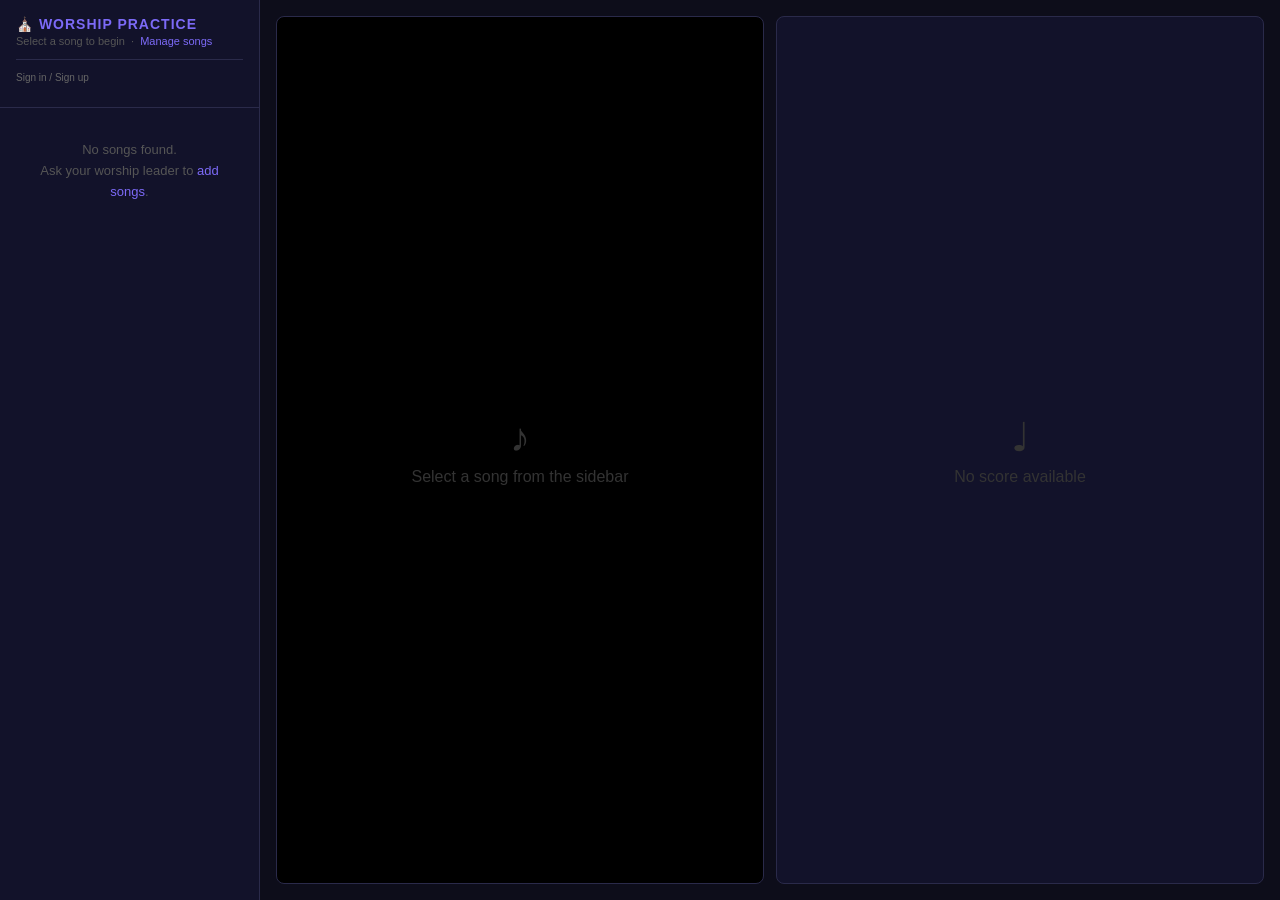
<file: index.html>
<!DOCTYPE html>
<html lang="en">
<head>
  <meta charset="UTF-8">
  <meta name="viewport" content="width=device-width, initial-scale=1.0">
  <title>Worship Practice</title>
  <link rel="stylesheet" href="style.css">
  <script src="https://accounts.google.com/gsi/client" async defer></script>
</head>
<body>
  <div class="app-layout">
    <!-- Sidebar -->
    <div class="sidebar">
      <div class="sidebar-header">
        <h1>⛪ Worship Practice</h1>
        <p>Select a song to begin &nbsp;·&nbsp; <a href="admin.html" style="color:#7c6af7;text-decoration:none;font-size:11px">Manage songs</a></p>
        <div id="google-acct-section" class="google-acct-section"></div>
      </div>
      <div class="song-list" id="song-list"></div>
    </div>

    <!-- Main player -->
    <div class="main">
      <!-- Key info bar -->
      <div class="key-bar" id="key-bar" style="display:none">
        <span class="song-name" id="bar-title"></span>
        <div class="key-display">
          <div class="key-block">
            <div class="label">Original Key</div>
            <div class="value" id="bar-orig">—</div>
          </div>
          <div class="arrow">→</div>
          <div class="key-block">
            <div class="label">Target Key</div>
            <div class="value target" id="bar-target">—</div>
          </div>
          <div class="semitone-box">
            <div class="label">Shift</div>
            <div class="value" id="bar-semitones">0</div>
          </div>
        </div>
        <div class="ext-badge not-installed" id="ext-badge">
          <div class="dot"></div>
          <span id="ext-badge-text">Install extension for pitch shifting</span>
        </div>
      </div>

      <!-- Split: player + score -->
      <div class="content-split">
        <!-- YouTube player -->
        <div class="player-wrapper">
          <div class="player-placeholder" id="player-placeholder">
            <div class="icon">♪</div>
            <div>Select a song from the sidebar</div>
          </div>
          <div id="player-container" style="display:none;width:100%;height:100%">
            <div id="yt-player"></div>
          </div>
        </div>

        <!-- Score panel -->
        <div class="score-panel" id="score-panel">
          <div class="score-placeholder" id="score-placeholder">
            <div class="icon">♩</div>
            <div>No score available</div>
          </div>
          <iframe id="score-frame" class="score-frame" style="display:none" frameborder="0" allowfullscreen
            allow="autoplay" sandbox="allow-scripts allow-same-origin allow-forms allow-popups allow-popups-to-escape-sandbox"></iframe>
        </div>
      </div>

      <!-- Speed bar -->
      <div class="speed-bar" id="speed-bar" style="display:none">
        <span class="label">Speed</span>
        <button class="speed-btn" data-rate="0.5" onclick="setSpeed(0.5)">0.5×</button>
        <button class="speed-btn" data-rate="0.75" onclick="setSpeed(0.75)">0.75×</button>
        <button class="speed-btn active" data-rate="1" onclick="setSpeed(1)">1×</button>
        <button class="speed-btn" data-rate="1.25" onclick="setSpeed(1.25)">1.25×</button>
      </div>
    </div>
  </div>

  <!-- YouTube IFrame API -->
  <script src="https://www.youtube.com/iframe_api"></script>
  <script src="app.js"></script>
  <script>
    const GOOGLE_CLIENT_ID = '1020575328429-dgmji6ps2kv9dqg5uc05tbs5veo2bcuv.apps.googleusercontent.com';

    let ytPlayer = null;
    let currentSpeed = 1;
    let currentSongId = null;
    let pendingLoad = null;
    let fallbackTimer = null;
    let googleEmail = localStorage.getItem('worship_google_email') || null;
    let googleName = localStorage.getItem('worship_google_name') || null;
    let googlePicture = localStorage.getItem('worship_google_picture') || null;

    // ── Google Sign-In ─────────────────────────────────────────
    function onGoogleSignIn(response) {
      const payload = JSON.parse(atob(response.credential.split('.')[1]));
      googleEmail = payload.email;
      googleName = payload.name || null;
      googlePicture = payload.picture || null;
      localStorage.setItem('worship_google_email', googleEmail);
      if (googleName) localStorage.setItem('worship_google_name', googleName);
      if (googlePicture) localStorage.setItem('worship_google_picture', googlePicture);
      renderGoogleSection();
      reloadScore();
    }

    function signOutGoogle() {
      googleEmail = null;
      googleName = null;
      googlePicture = null;
      localStorage.removeItem('worship_google_email');
      localStorage.removeItem('worship_google_name');
      localStorage.removeItem('worship_google_picture');
      google.accounts.id.disableAutoSelect();
      renderGoogleSection();
      reloadScore();
    }

    function renderGoogleSection() {
      const el = document.getElementById('google-acct-section');
      if (googleEmail) {
        const photoHtml = googlePicture
          ? `<img src="${escHtml(googlePicture)}" alt="">`
          : escHtml((googleName || googleEmail).charAt(0).toUpperCase());
        el.innerHTML = `
          <div class="gacct-row">
            <div class="gacct-photo">${photoHtml}</div>
            <div class="gacct-info">
              <div class="gacct-name">${escHtml(googleName || googleEmail)}</div>
              <div class="gacct-email">${escHtml(googleEmail)}</div>
            </div>
            <button class="gacct-signout" onclick="signOutGoogle()">✕</button>
          </div>`;
      } else {
        el.innerHTML = `<div class="gacct-signin-label">Sign in / Sign up</div><div id="gsi-btn"></div>`;
        waitForGIS(() => {
          google.accounts.id.initialize({
            client_id: GOOGLE_CLIENT_ID,
            callback: onGoogleSignIn,
            ux_mode: 'popup',
          });
          google.accounts.id.renderButton(document.getElementById('gsi-btn'), {
            theme: 'filled_black', size: 'medium', shape: 'pill', width: 220, text: 'signin_with'
          });
        });
      }
    }

    function waitForGIS(fn) {
      if (typeof google !== 'undefined' && google.accounts) fn();
      else setTimeout(() => waitForGIS(fn), 100);
    }

    function applyGoogleAccount(url) {
      if (!url) return url;
      try {
        const u = new URL(url);
        if (!u.hostname.endsWith('.google.com')) return url;

        // Convert to /preview embed format
        u.pathname = u.pathname
          .replace(/\/(edit|view|pub)(\/.*)?$/, '/preview')
          .replace(/\/(htmlview)(\/.*)?$/, '/preview');

        // Strip non-embed params, keep only the file path clean
        const embedUrl = new URL(u.origin + u.pathname);
        if (googleEmail) embedUrl.searchParams.set('authuser', googleEmail);
        embedUrl.searchParams.set('rm', 'minimal');
        return embedUrl.toString();
      } catch { return url; }
    }

    function reloadScore() {
      if (!currentSongId) return;
      const song = loadSongs().find(s => s.id === currentSongId);
      if (song && song.scoreUrl) {
        document.getElementById('score-frame').src = applyGoogleAccount(song.scoreUrl);
      }
    }

    // ── Song list ──────────────────────────────────────────────
    function renderSidebar() {
      const songs = loadSongs();
      const list = document.getElementById('song-list');
      if (songs.length === 0) {
        list.innerHTML = `<div class="empty-state">No songs found.<br>Ask your worship leader to <a href="admin.html">add songs</a>.</div>`;
        return;
      }

      const groups = {};
      songs.forEach(song => {
        const key = song.date || '';
        if (!groups[key]) groups[key] = [];
        groups[key].push(song);
      });

      const sortedKeys = Object.keys(groups).sort((a, b) => {
        if (!a) return 1;
        if (!b) return -1;
        return b.localeCompare(a);
      });

      function formatDate(dateStr) {
        if (!dateStr) return 'No Date';
        const [y, m, d] = dateStr.split('-');
        const months = ['Jan','Feb','Mar','Apr','May','Jun','Jul','Aug','Sep','Oct','Nov','Dec'];
        return `${months[parseInt(m,10)-1]} ${parseInt(d,10)}, ${y}`;
      }

      list.innerHTML = sortedKeys.map(key => `
        <div class="date-group">
          <div class="date-header">${escHtml(formatDate(key))}</div>
          ${groups[key].map(song => `
            <div class="song-item ${song.id === currentSongId ? 'active' : ''}"
                 onclick="selectSong(${song.id})">
              <div class="song-title">${escHtml(song.title)}</div>
              <div class="key-badges">
                <span class="badge badge-orig">Orig: ${escHtml(song.originalKey)}</span>
                <span class="badge badge-target">→ ${escHtml(song.targetKey)}</span>
              </div>
            </div>
          `).join('')}
        </div>
      `).join('');
    }

    // ── Song selection ─────────────────────────────────────────
    function selectSong(id) {
      const songs = loadSongs();
      const song = songs.find(s => s.id === id);
      if (!song) return;

      currentSongId = id;
      const semitones = getSemitones(song.originalKey, song.targetKey);

      document.getElementById('key-bar').style.display = 'flex';
      document.getElementById('speed-bar').style.display = 'flex';
      document.getElementById('bar-title').textContent = song.title;
      document.getElementById('bar-orig').textContent = song.originalKey;
      document.getElementById('bar-target').textContent = song.targetKey;
      document.getElementById('bar-semitones').textContent =
        semitones === 0 ? '0' : (semitones > 0 ? `+${semitones}` : `${semitones}`) + ' st';

      const scoreFrame = document.getElementById('score-frame');
      const scorePlaceholder = document.getElementById('score-placeholder');
      if (song.scoreUrl) {
        scoreFrame.src = applyGoogleAccount(song.scoreUrl);
        scoreFrame.style.display = 'block';
        scorePlaceholder.style.display = 'none';
      } else {
        scoreFrame.src = '';
        scoreFrame.style.display = 'none';
        scorePlaceholder.style.display = 'flex';
      }

      setBadge('waiting');
      renderSidebar();

      pendingLoad = { song, semitones };
      clearTimeout(fallbackTimer);
      fallbackTimer = setTimeout(() => {
        if (pendingLoad) {
          const p = pendingLoad; pendingLoad = null;
          loadPlayer(p.song, p.semitones);
        }
      }, 400);
      window.postMessage({ type: 'worshipSetSemitones', semitones }, '*');
    }

    function loadPlayer(song, semitones) {
      const videoId = extractVideoId(song.youtubeUrl);
      if (!videoId) { alert('Could not parse the YouTube URL for this song.'); return; }

      document.getElementById('player-placeholder').style.display = 'none';
      document.getElementById('player-container').style.display = 'block';
      currentSpeed = 1;
      updateSpeedButtons(1);

      if (ytPlayer && typeof ytPlayer.loadVideoById === 'function') {
        ytPlayer.loadVideoById(videoId);
      } else {
        ytPlayer = new YT.Player('yt-player', {
          width: '100%', height: '100%', videoId,
          playerVars: { autoplay: 1, rel: 0, modestbranding: 1, origin: location.origin },
          events: { onReady: (e) => e.target.setPlaybackRate(currentSpeed) }
        });
      }
      if (semitones === 0) setBadge('no-shift');
    }

    // ── Extension badge ────────────────────────────────────────
    function setBadge(state) {
      const badge = document.getElementById('ext-badge');
      const text = document.getElementById('ext-badge-text');
      badge.className = `ext-badge ${state}`;
      const labels = {
        'not-installed': 'Install extension for pitch shifting',
        'waiting': 'Applying pitch...',
        'applied': 'Pitch Applied ✓',
        'no-shift': 'No shift needed'
      };
      text.textContent = labels[state] || '';
    }

    window.addEventListener('message', (e) => {
      if (!e.data) return;
      if (e.data.type === 'worshipSemitonesReady') {
        clearTimeout(fallbackTimer);
        if (pendingLoad) { const p = pendingLoad; pendingLoad = null; loadPlayer(p.song, p.semitones); }
      }
      if (e.data.type === 'worshipPitchApplied') {
        setBadge(e.data.semitones === 0 ? 'no-shift' : 'applied');
      }
    });

    // ── Speed control ──────────────────────────────────────────
    function setSpeed(rate) {
      currentSpeed = rate;
      updateSpeedButtons(rate);
      if (ytPlayer && typeof ytPlayer.setPlaybackRate === 'function') ytPlayer.setPlaybackRate(rate);
    }

    function updateSpeedButtons(rate) {
      document.querySelectorAll('.speed-btn').forEach(btn => {
        btn.classList.toggle('active', parseFloat(btn.dataset.rate) === rate);
      });
    }

    function onYouTubeIframeAPIReady() {}

    function escHtml(str) {
      return String(str)
        .replace(/&/g, '&amp;').replace(/</g, '&lt;')
        .replace(/>/g, '&gt;').replace(/"/g, '&quot;');
    }

    renderGoogleSection();
    renderSidebar();
  </script>
</body>
</html>
</file>
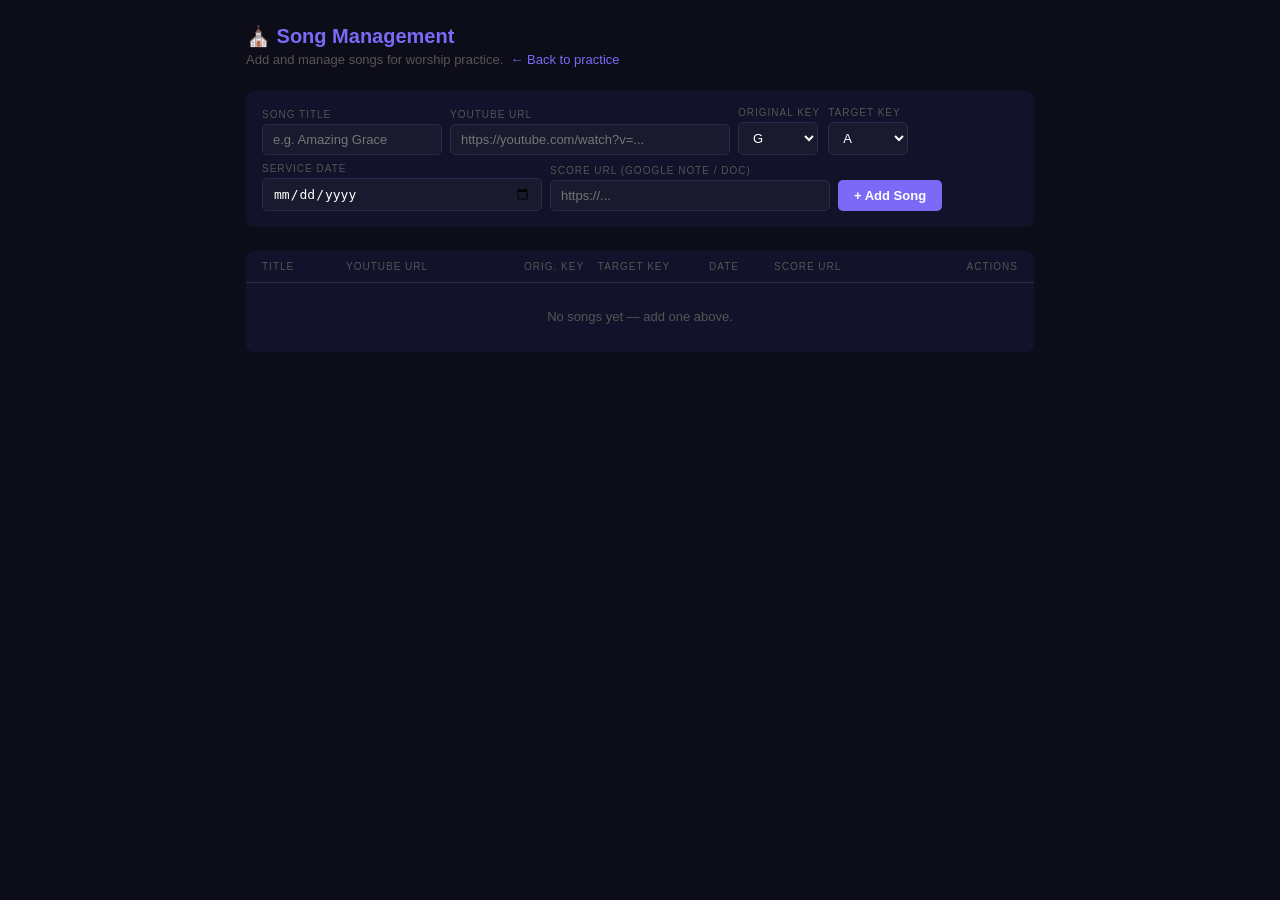
<file: admin.html>
<!DOCTYPE html>
<html lang="en">
<head>
  <meta charset="UTF-8">
  <meta name="viewport" content="width=device-width, initial-scale=1.0">
  <title>Worship Practice — Admin</title>
  <link rel="stylesheet" href="style.css">
</head>
<body class="admin-page">
  <div class="admin-layout">
    <div class="admin-header">
      <h1>⛪ Song Management</h1>
      <p>Add and manage songs for worship practice. &nbsp;<a href="index.html">← Back to practice</a></p>
    </div>

    <div class="add-form">
      <div class="form-group">
        <label>Song Title</label>
        <input type="text" id="input-title" class="input-title" placeholder="e.g. Amazing Grace">
      </div>
      <div class="form-group">
        <label>YouTube URL</label>
        <input type="text" id="input-url" class="input-url" placeholder="https://youtube.com/watch?v=...">
      </div>
      <div class="form-group">
        <label>Original Key</label>
        <select id="input-orig" class="input-key"></select>
      </div>
      <div class="form-group">
        <label>Target Key</label>
        <select id="input-target" class="input-key"></select>
      </div>
      <div class="form-group">
        <label>Service Date</label>
        <input type="date" id="input-date" class="input-url">
      </div>
      <div class="form-group">
        <label>Score URL (Google Note / Doc)</label>
        <input type="text" id="input-score" class="input-url" placeholder="https://...">
      </div>
      <button class="btn-add" onclick="addSong()">+ Add Song</button>
    </div>
    <div class="error-msg" id="error-msg"></div>

    <div class="song-table" id="song-table">
      <div class="song-table-header">
        <span>Title</span>
        <span>YouTube URL</span>
        <span style="text-align:center">Orig. Key</span>
        <span style="text-align:center">Target Key</span>
        <span style="text-align:center">Date</span>
        <span>Score URL</span>
        <span style="text-align:right">Actions</span>
      </div>
      <div id="song-rows"></div>
    </div>
  </div>

  <script src="app.js"></script>
  <script>
    const KEYS_LIST = KEYS;

    function populateKeySelects() {
      ['input-orig', 'input-target'].forEach(id => {
        const sel = document.getElementById(id);
        KEYS_LIST.forEach(k => {
          const opt = document.createElement('option');
          opt.value = k;
          opt.textContent = k;
          if (k === 'G') opt.selected = true;
          sel.appendChild(opt);
        });
      });
      document.getElementById('input-target').value = 'A';
    }

    function keyOptions(selected) {
      return KEYS_LIST.map(k =>
        `<option value="${k}" ${k === selected ? 'selected' : ''}>${k}</option>`
      ).join('');
    }

    function renderSongs() {
      const songs = loadSongs();
      const container = document.getElementById('song-rows');
      if (songs.length === 0) {
        container.innerHTML = '<div class="empty-state">No songs yet — add one above.</div>';
        return;
      }
      container.innerHTML = songs.map(song => `
        <div class="song-row" id="row-${song.id}">
          <span class="col-title">${escHtml(song.title)}</span>
          <span class="col-url" title="${escHtml(song.youtubeUrl)}">${escHtml(song.youtubeUrl)}</span>
          <span class="col-key orig">${escHtml(song.originalKey)}</span>
          <span class="col-key target">${escHtml(song.targetKey)}</span>
          <span class="col-date">${song.date ? escHtml(song.date) : '—'}</span>
          <span class="col-url" title="${escHtml(song.scoreUrl || '')}">${song.scoreUrl ? escHtml(song.scoreUrl) : '—'}</span>
          <div class="col-actions">
            <button class="btn-edit" onclick="startEdit(${song.id})">✎ Edit</button>
            <button class="btn-remove" onclick="removeSong(${song.id})">✕ Remove</button>
          </div>
        </div>
      `).join('');
    }

    function startEdit(id) {
      const songs = loadSongs();
      const song = songs.find(s => s.id === id);
      if (!song) return;
      const row = document.getElementById(`row-${id}`);
      row.classList.add('editing');
      row.innerHTML = `
        <input type="text" class="edit-input input-title" value="${escHtml(song.title)}" id="edit-title-${id}">
        <input type="text" class="edit-input input-url" value="${escHtml(song.youtubeUrl)}" id="edit-url-${id}">
        <select class="input-key" id="edit-orig-${id}">${keyOptions(song.originalKey)}</select>
        <select class="input-key" id="edit-target-${id}">${keyOptions(song.targetKey)}</select>
        <input type="date" class="edit-input" value="${escHtml(song.date || '')}" id="edit-date-${id}">
        <input type="text" class="edit-input" value="${escHtml(song.scoreUrl || '')}" id="edit-score-${id}" placeholder="Score URL">
        <div class="col-actions">
          <button class="btn-save" onclick="saveEdit(${id})">✓ Save</button>
          <button class="btn-cancel" onclick="renderSongs()">✕ Cancel</button>
        </div>
      `;
    }

    function saveEdit(id) {
      const title = document.getElementById(`edit-title-${id}`).value.trim();
      const url = document.getElementById(`edit-url-${id}`).value.trim();
      const originalKey = document.getElementById(`edit-orig-${id}`).value;
      const targetKey = document.getElementById(`edit-target-${id}`).value;
      const date = document.getElementById(`edit-date-${id}`).value;
      const scoreUrl = document.getElementById(`edit-score-${id}`).value.trim();

      if (!title || !url) {
        alert('Please fill in the song title and YouTube URL.');
        return;
      }
      if (!extractVideoId(url)) {
        alert('Could not parse a YouTube video ID from that URL. Please check the link.');
        return;
      }

      const songs = loadSongs();
      const idx = songs.findIndex(s => s.id === id);
      if (idx !== -1) {
        songs[idx] = { id, title, youtubeUrl: url, originalKey, targetKey, date: date || '', scoreUrl: scoreUrl || '' };
        saveSongs(songs);
      }
      renderSongs();
    }

    function addSong() {
      const title = document.getElementById('input-title').value.trim();
      const url = document.getElementById('input-url').value.trim();
      const originalKey = document.getElementById('input-orig').value;
      const targetKey = document.getElementById('input-target').value;
      const errEl = document.getElementById('error-msg');

      if (!title || !url) {
        errEl.textContent = 'Please fill in the song title and YouTube URL.';
        errEl.style.display = 'block';
        return;
      }
      if (!extractVideoId(url)) {
        errEl.textContent = 'Could not parse a YouTube video ID from that URL. Please check the link.';
        errEl.style.display = 'block';
        return;
      }
      errEl.style.display = 'none';

      const date = document.getElementById('input-date').value;
      const scoreUrl = document.getElementById('input-score').value.trim();
      const songs = loadSongs();
      songs.push({ id: Date.now(), title, youtubeUrl: url, originalKey, targetKey, date: date || '', scoreUrl: scoreUrl || '' });
      saveSongs(songs);

      document.getElementById('input-title').value = '';
      document.getElementById('input-url').value = '';
      document.getElementById('input-score').value = '';
      renderSongs();
    }

    function removeSong(id) {
      const songs = loadSongs().filter(s => s.id !== id);
      saveSongs(songs);
      renderSongs();
    }

    function escHtml(str) {
      return String(str)
        .replace(/&/g, '&amp;')
        .replace(/</g, '&lt;')
        .replace(/>/g, '&gt;')
        .replace(/"/g, '&quot;');
    }

    populateKeySelects();
    renderSongs();
  </script>
</body>
</html>
</file>
<file: style.css>
* {
  box-sizing: border-box;
  margin: 0;
  padding: 0;
}

body {
  font-family: -apple-system, BlinkMacSystemFont, 'Segoe UI', sans-serif;
  background: #0d0d1a;
  color: #ccc;
  height: 100vh;
  overflow: hidden;
}

/* ── Sidebar ── */
.sidebar {
  width: 260px;
  background: #12122a;
  border-right: 1px solid #2a2a4a;
  display: flex;
  flex-direction: column;
  height: 100vh;
  flex-shrink: 0;
}

.sidebar-header {
  padding: 16px;
  border-bottom: 1px solid #2a2a4a;
}

.sidebar-header h1 {
  color: #7c6af7;
  font-size: 14px;
  font-weight: 700;
  letter-spacing: 1px;
  text-transform: uppercase;
}

.sidebar-header p {
  color: #555;
  font-size: 11px;
  margin-top: 3px;
}

/* ── Google account section ── */
.google-acct-section {
  margin-top: 12px;
  padding-top: 12px;
  border-top: 1px solid #2a2a4a;
}

.gacct-signin-label {
  color: #666;
  font-size: 10px;
  margin-bottom: 8px;
}

.gacct-row {
  display: flex;
  align-items: center;
  gap: 10px;
  background: #1e1b4b;
  border-radius: 12px;
  padding: 10px 12px;
}

.gacct-photo {
  width: 40px;
  height: 40px;
  border-radius: 50%;
  background: #7c6af7;
  display: flex;
  align-items: center;
  justify-content: center;
  color: #fff;
  font-size: 16px;
  font-weight: 700;
  flex-shrink: 0;
  overflow: hidden;
}

.gacct-photo img {
  width: 100%;
  height: 100%;
  border-radius: 50%;
  object-fit: cover;
  display: block;
}

.gacct-info {
  flex: 1;
  min-width: 0;
}

.gacct-name {
  color: #fff;
  font-size: 13px;
  font-weight: 600;
  white-space: nowrap;
  overflow: hidden;
  text-overflow: ellipsis;
}

.gacct-email {
  color: #7c6af7;
  font-size: 10px;
  margin-top: 2px;
  word-break: break-all;
}

.gacct-signout {
  background: none;
  border: none;
  color: #666;
  cursor: pointer;
  font-size: 14px;
  padding: 4px;
  flex-shrink: 0;
  line-height: 1;
}

.gacct-signout:hover { color: #e94560; }

.song-list {
  flex: 1;
  overflow-y: auto;
  padding: 8px;
}

.song-item {
  border-radius: 6px;
  padding: 10px 12px;
  margin-bottom: 4px;
  cursor: pointer;
  transition: background 0.15s;
}

.song-item:hover {
  background: #1a1a3a;
}

.song-item.active {
  background: #1e1b4b;
  border-left: 3px solid #7c6af7;
  padding-left: 9px;
}

.song-item .song-title {
  color: #fff;
  font-size: 13px;
  font-weight: 500;
  margin-bottom: 5px;
}

.song-item .key-badges {
  display: flex;
  gap: 6px;
}

.badge {
  border-radius: 4px;
  padding: 2px 7px;
  font-size: 10px;
  font-weight: 600;
}

.badge-orig {
  background: #1e1e3a;
  color: #888;
}

.badge-target {
  background: #1e1b4b;
  color: #a89df7;
}

/* ── Date groups in sidebar ── */
.date-group {
  margin-bottom: 4px;
}

.date-header {
  color: #7c6af7;
  font-size: 10px;
  font-weight: 700;
  text-transform: uppercase;
  letter-spacing: 1px;
  padding: 8px 12px 4px;
  border-bottom: 1px solid #2a2a4a;
  margin-bottom: 2px;
}

.empty-state {
  padding: 24px 16px;
  text-align: center;
  color: #555;
  font-size: 13px;
  line-height: 1.6;
}

.empty-state a {
  color: #7c6af7;
  text-decoration: none;
}

/* ── Layout ── */
.app-layout {
  display: flex;
  height: 100vh;
}

.main {
  flex: 1;
  display: flex;
  flex-direction: column;
  padding: 16px;
  gap: 12px;
  overflow: hidden;
  min-width: 0;
}

/* ── Key info bar ── */
.key-bar {
  background: #12122a;
  border-radius: 8px;
  padding: 10px 16px;
  display: flex;
  align-items: center;
  justify-content: space-between;
  flex-shrink: 0;
}

.key-bar .song-name {
  color: #fff;
  font-weight: 700;
  font-size: 15px;
}

.key-display {
  display: flex;
  align-items: center;
  gap: 10px;
}

.key-block {
  text-align: center;
}

.key-block .label {
  color: #555;
  font-size: 9px;
  text-transform: uppercase;
  letter-spacing: 1px;
}

.key-block .value {
  color: #fff;
  font-size: 22px;
  font-weight: 700;
  line-height: 1.1;
}

.key-block .value.target {
  color: #7c6af7;
}

.arrow {
  color: #7c6af7;
  font-size: 18px;
}

.semitone-box {
  background: #1e1b4b;
  border: 1px solid #7c6af7;
  border-radius: 6px;
  padding: 4px 12px;
  text-align: center;
  margin-left: 6px;
}

.semitone-box .label {
  color: #555;
  font-size: 9px;
  text-transform: uppercase;
  letter-spacing: 1px;
}

.semitone-box .value {
  color: #7c6af7;
  font-size: 14px;
  font-weight: 700;
}

/* ── Extension badge ── */
.ext-badge {
  display: flex;
  align-items: center;
  gap: 6px;
  border-radius: 6px;
  padding: 5px 12px;
  font-size: 11px;
  font-weight: 600;
  border: 1px solid;
}

.ext-badge.not-installed {
  background: #1a1a2e;
  border-color: #444;
  color: #666;
}

.ext-badge.waiting {
  background: #1a1a2e;
  border-color: #555;
  color: #888;
}

.ext-badge.applied {
  background: #0d2e1a;
  border-color: #4ecca3;
  color: #4ecca3;
}

.ext-badge.no-shift {
  background: #1a1a2e;
  border-color: #555;
  color: #888;
}

.ext-badge .dot {
  width: 7px;
  height: 7px;
  border-radius: 50%;
  background: currentColor;
}

/* ── Content split (player + score) ── */
.content-split {
  flex: 1;
  display: flex;
  gap: 12px;
  min-height: 0;
}

/* ── YouTube player ── */
.player-wrapper {
  flex: 1;
  background: #000;
  border-radius: 8px;
  overflow: hidden;
  border: 1px solid #2a2a4a;
  min-height: 0;
}

.player-wrapper iframe {
  width: 100%;
  height: 100%;
  border: none;
  display: block;
}

.player-placeholder {
  width: 100%;
  height: 100%;
  display: flex;
  flex-direction: column;
  align-items: center;
  justify-content: center;
  gap: 8px;
  color: #333;
}

.player-placeholder .icon {
  font-size: 40px;
}

/* ── Score panel ── */
.score-panel {
  flex: 1;
  background: #12122a;
  border-radius: 8px;
  overflow: hidden;
  border: 1px solid #2a2a4a;
  min-height: 0;
  display: flex;
  flex-direction: column;
}

.score-placeholder {
  width: 100%;
  height: 100%;
  display: flex;
  flex-direction: column;
  align-items: center;
  justify-content: center;
  gap: 8px;
  color: #333;
}

.score-placeholder .icon {
  font-size: 40px;
}

.score-frame {
  width: 100%;
  height: 100%;
  border: none;
  display: block;
  background: #fff;
}

/* ── Speed bar ── */
.speed-bar {
  background: #12122a;
  border-radius: 8px;
  padding: 8px 16px;
  display: flex;
  align-items: center;
  gap: 12px;
  flex-shrink: 0;
}

.speed-bar .label {
  color: #555;
  font-size: 11px;
  text-transform: uppercase;
  letter-spacing: 1px;
}

.speed-btn {
  background: #1a1a2e;
  color: #777;
  border: 1px solid #2a2a4a;
  border-radius: 4px;
  padding: 3px 10px;
  font-size: 12px;
  cursor: pointer;
  transition: all 0.15s;
}

.speed-btn:hover {
  border-color: #7c6af7;
  color: #ccc;
}

.speed-btn.active {
  background: #1e1b4b;
  border-color: #7c6af7;
  color: #7c6af7;
}

/* ── Admin page ── */
.admin-layout {
  max-width: 820px;
  margin: 0 auto;
  padding: 24px 16px;
  min-height: 100vh;
  overflow-y: auto;
}

.admin-header {
  margin-bottom: 24px;
}

.admin-header h1 {
  color: #7c6af7;
  font-size: 20px;
  font-weight: 700;
}

.admin-header p {
  color: #555;
  font-size: 13px;
  margin-top: 4px;
}

.admin-header a {
  color: #7c6af7;
  text-decoration: none;
  font-size: 13px;
}

.add-form {
  background: #12122a;
  border-radius: 8px;
  padding: 16px;
  margin-bottom: 24px;
  display: flex;
  gap: 8px;
  flex-wrap: wrap;
  align-items: flex-end;
}

.form-group {
  display: flex;
  flex-direction: column;
  gap: 4px;
}

.form-group label {
  color: #555;
  font-size: 10px;
  text-transform: uppercase;
  letter-spacing: 1px;
}

input[type="text"], input[type="date"], select {
  background: #1a1a2e;
  border: 1px solid #2a2a4a;
  border-radius: 5px;
  padding: 7px 10px;
  color: #fff;
  font-size: 13px;
  outline: none;
  transition: border-color 0.15s;
}

input[type="text"]:focus, input[type="date"]:focus, select:focus {
  border-color: #7c6af7;
}

select option {
  background: #1a1a2e;
}

.input-title { width: 180px; }
.input-url { width: 280px; }
.input-key { width: 80px; }

.btn-add {
  background: #7c6af7;
  color: #fff;
  border: none;
  border-radius: 5px;
  padding: 8px 16px;
  font-size: 13px;
  font-weight: 600;
  cursor: pointer;
  transition: background 0.15s;
  align-self: flex-end;
}

.btn-add:hover {
  background: #9580ff;
}

.song-table {
  background: #12122a;
  border-radius: 8px;
  overflow: hidden;
}

.song-table-header {
  display: grid;
  grid-template-columns: 1fr 2fr 80px 80px 100px 1fr 160px;
  padding: 10px 16px;
  border-bottom: 1px solid #2a2a4a;
  color: #555;
  font-size: 10px;
  text-transform: uppercase;
  letter-spacing: 1px;
}

.song-row {
  display: grid;
  grid-template-columns: 1fr 2fr 80px 80px 100px 1fr 160px;
  padding: 10px 16px;
  border-bottom: 1px solid #1a1a2e;
  align-items: center;
}

.song-row:last-child {
  border-bottom: none;
}

.song-row .col-title {
  color: #fff;
  font-size: 13px;
}

.song-row .col-url {
  color: #555;
  font-size: 11px;
  overflow: hidden;
  text-overflow: ellipsis;
  white-space: nowrap;
  padding-right: 8px;
}

.song-row .col-key {
  font-size: 13px;
  font-weight: 600;
  text-align: center;
}

.col-key.orig { color: #888; }
.col-key.target { color: #7c6af7; }

.song-row .col-date {
  color: #666;
  font-size: 11px;
  text-align: center;
}

.col-actions {
  display: flex;
  gap: 4px;
  justify-content: flex-end;
}

.btn-edit {
  background: none;
  border: 1px solid #2a2a4a;
  color: #7c6af7;
  font-size: 12px;
  cursor: pointer;
  padding: 3px 8px;
  border-radius: 3px;
  transition: background 0.15s;
}

.btn-edit:hover {
  background: #1e1b4b;
}

.btn-save {
  background: #7c6af7;
  border: none;
  color: #fff;
  font-size: 12px;
  cursor: pointer;
  padding: 3px 8px;
  border-radius: 3px;
  transition: background 0.15s;
  font-weight: 600;
}

.btn-save:hover {
  background: #9580ff;
}

.btn-cancel {
  background: none;
  border: 1px solid #2a2a4a;
  color: #888;
  font-size: 12px;
  cursor: pointer;
  padding: 3px 8px;
  border-radius: 3px;
  transition: background 0.15s;
}

.btn-cancel:hover {
  background: #1a1a2e;
}

.btn-remove {
  background: none;
  border: none;
  color: #e94560;
  font-size: 12px;
  cursor: pointer;
  padding: 3px 6px;
  border-radius: 3px;
  transition: background 0.15s;
}

.btn-remove:hover {
  background: #2a1a1e;
}

.song-row.editing {
  background: #14143a;
}

.edit-input {
  background: #1a1a2e;
  border: 1px solid #7c6af7;
  border-radius: 4px;
  padding: 5px 8px;
  color: #fff;
  font-size: 12px;
  outline: none;
  width: 100%;
}

.error-msg {
  color: #e94560;
  font-size: 12px;
  padding: 6px 0;
  display: none;
}

body.admin-page {
  overflow-y: auto;
  height: auto;
}
</file>
